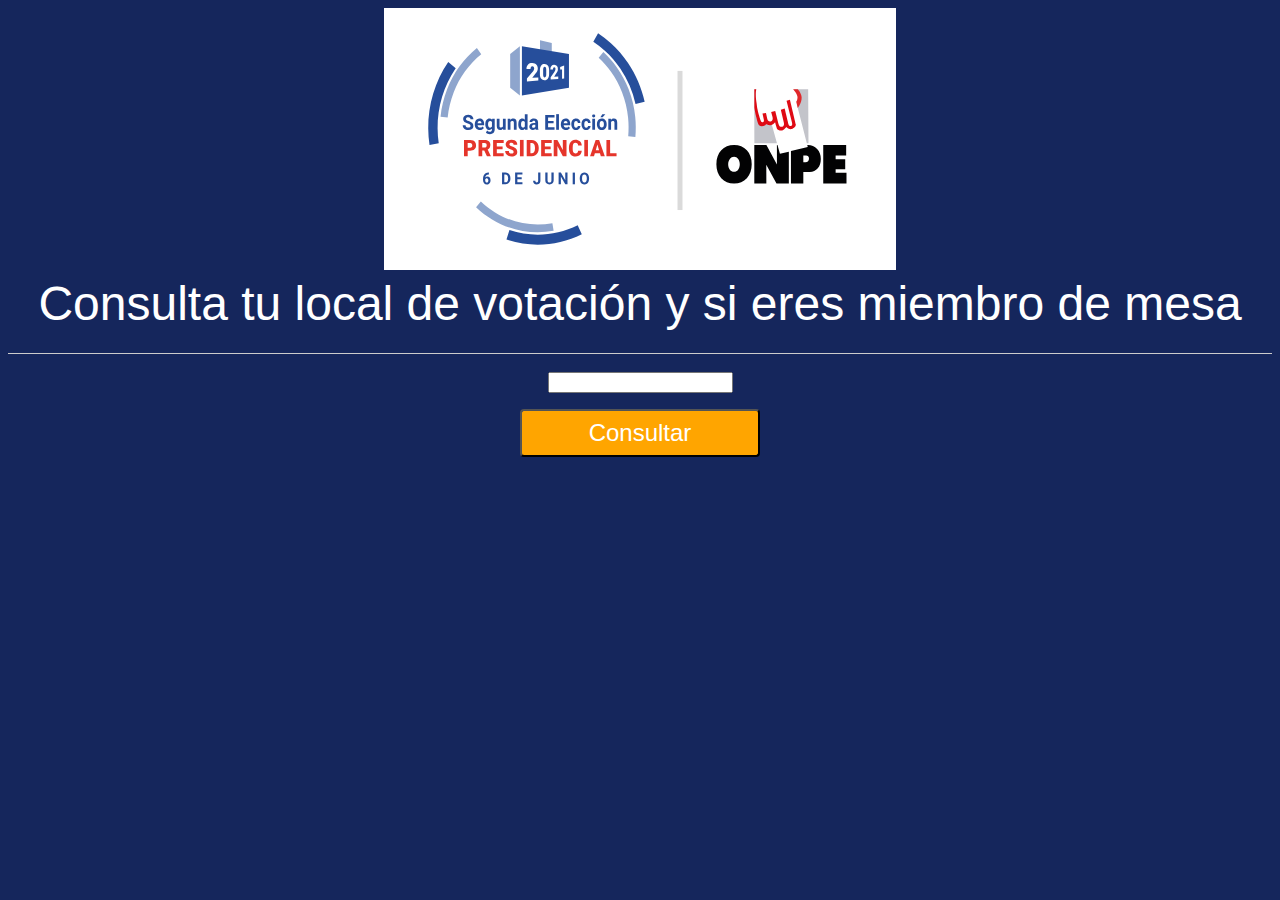
<file: index.html>
<!doctype html>
<html lang="es">

<head>
  <meta charset="UTF-8">
  <link rel="stylesheet" href="css/consulta.css">
  <link rel="stylesheet" href="css/common.css">
  <title>Consulta</title>
  <meta name="viewport" content="width=device-width, initial-scale=1">

</head>

<body>
  <header>
    <nav>
      <a id="displayText" onclick='toggle()' name="displayText">
        <img id="image_3395978" class="img_onpe" src="img/onpe2.svg"/>
        <div id="toggleText" style="display: none">Texto</div>
      </a>
    </nav>
  </header>
  <a class="titulo">Consulta tu local de votación y si eres miembro de mesa</a>
  <hr>
        <div class="row">
              <div class="col-12" mb-10>
                  <input type="text" class="dni_input" name="dni" id="dni">
              </div>
        </div>
        <div id="texto" class="error_message"></div>
        <div class="row">
              <div class="col-12" mb-10>
                  <button onclick="verificarDni()" type = "button" class="button" id="send">Consultar</button>
              </div>
        </div>
  </hr>

  <script src="js/consulta.js"></script>
</body>

</html>
</file>
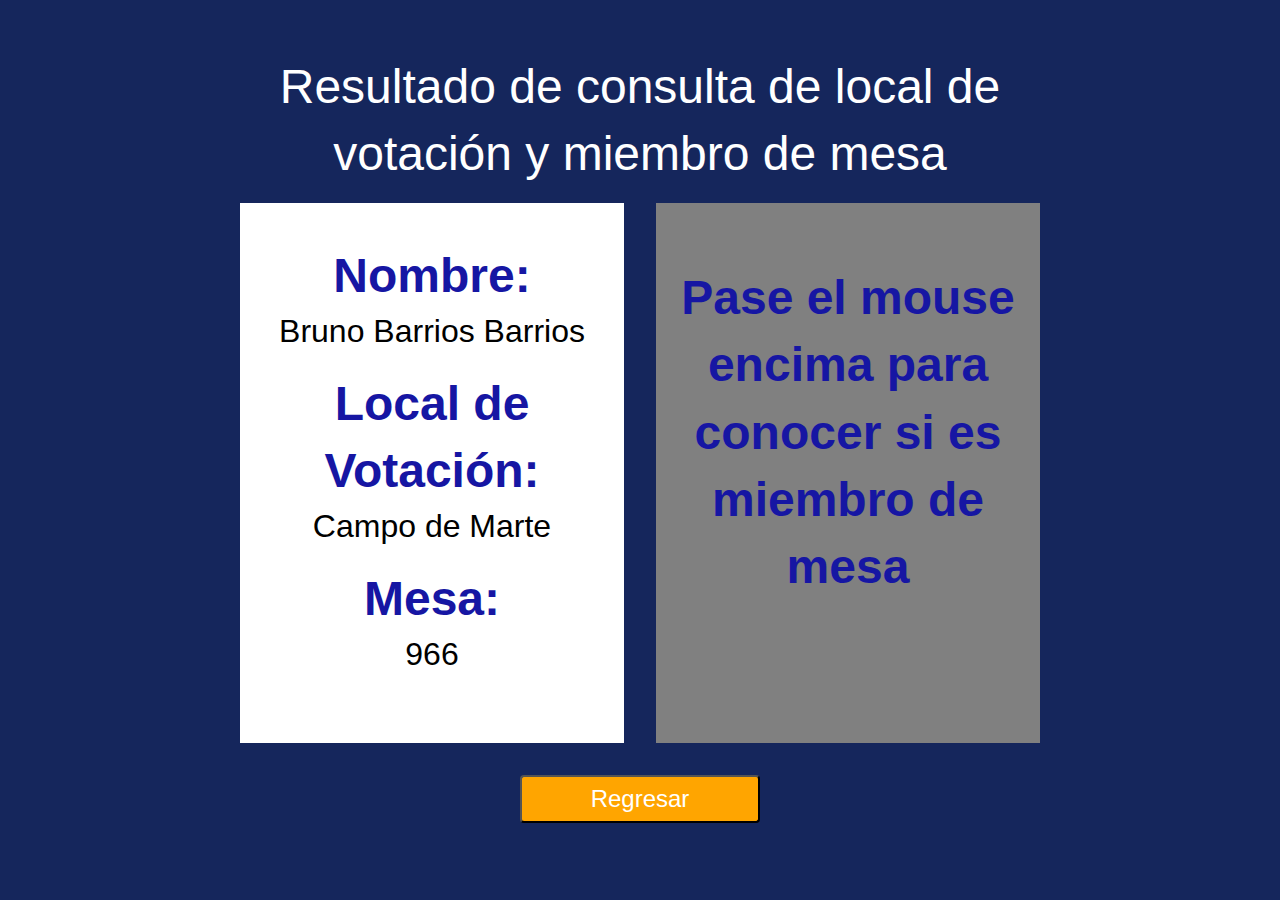
<file: resultado.html>
<!DOCTYPE html>
<html lang="es">

<head>
  <meta charset="utf-8">
  <link rel="stylesheet" href="css/resultado.css">
  <link rel="stylesheet" href="css/common.css">
  <title>Resultado</title>
  <meta name="viewport" content="width=device-width, initial-scale=1">
  <script src="https://code.jquery.com/jquery-3.3.1.min.js"></script>
  <script src="js/resultado.js"></script>
  <script>
    $(document).ready(function obtenerDatos(){
      $("#nombre").html(nombres[Math.floor(Math.random() * 10)] + ' '
        + apellidos[Math.floor(Math.random() * 10)] + ' '
        + apellidos[Math.floor(Math.random() * 10)])
      $("#localdevotacion").html(locales[Math.floor(Math.random() * 6)])
      $("#mesa").html(Math.floor(Math.random() *(999 - 100) + 100))
      $("#card2").hover(function ObtenerInfo(){
        document.getElementById("fondo").style.background="white";
        var random_boolean = Math.random() < 0.5;
        if(random_boolean){
          $("#textocambiar").html("<div class='card-title' style='text-align: center'>Usted no es miembro de mesa</div>");
          $("#cargotexto").hide();
          $("#cargo").hide();

        }else{
          $("#textocambiar").html("<div class='card-title' style='text-align: center'>Usted si es miembro de mesa</div>");
          $("#cargotexto").show();
          $("#cargo").show();
          $("#cargo").html(cargos[Math.floor(Math.random() * 6)]);
        }
      })
      $("#card2").mouseleave(function CambiarInfo(){
          document.getElementById("fondo").style.background="gray";
          $("#textocambiar").html("<div class='card-title' style='text-align: center'>Pase el mouse encima para conocer si es miembro de mesa</div>");
          $("#cargotexto").hide();
          $("#cargo").hide();
      })
    });
  </script>

</head>

<body>
<header>
  <nav>
  </nav>
</header>
<div class="container">
  <div class="titulo" style="text-align: center;padding-left: 200px;padding-right: 200px">Resultado de consulta de local de votación y miembro de mesa</div>
</div>
  <div class="container">
  <div class="col-xl-6">
      <div class="card">
        <br>
        <div class="card-title">
            Nombre:
        </div>
        <div class="card-text" id="nombre">
        </div>
        <div class="card-title">
          Local de Votación:
        </div>
        <div class="card-text" id="localdevotacion">
        </div>
        <div class="card-title">
          Mesa:
        </div>
        <div class="card-text" id="mesa">
        </div>
      </div>
  </div>
  <div class="col-xl-6" id="card2">
      <div class="card" style="background: gray;" id="fondo">
        <br><br>
        <div class="card-title" id="textocambiar">
          Pase el mouse encima para conocer si es miembro de mesa
        </div>
        <div class="card-text" style="display: none" id="cargotexto">
          Cargo:
        </div>
        <div class="card-text"  style="display: none" id="cargo">
        </div>
      </div>
  </div>
  </div>
<button onclick="redPagprinc()"class="button" type="button">Regresar</button>
</body>
</html>
</file>
<file: css/consulta.css>
.img_onpe {
  width: 30rem;
  padding: 1rem;
  display: block;
  margin-left: auto;
  margin-right: auto;
  background: white;
}

#dni_input {
  font-size: 2em;
  padding: 12px 20px;
  margin: 8px 0;
  box-sizing: border-box;
  border: 2px solid #ccc;
  border-radius: 4px;
  background-color: #f8f8f8;
}

.dni_input_error {
  border-color: red !important;
}

.error_message{
  color: red;
  margin: 0;
}
</file>
<file: css/common.css>
:root {
  font-family: sans-serif;
  color: black;
  font-size: 1em;
  line-height: 1.4;
  height: 100vh;
  width: 100vw;
  background: #15265c;
  text-align: center;
}

hr {
  display: block;
  height: 1px;
  border: 0;
  border-top: 1px solid #ccc;
  margin: 1em 0;
  padding: 0;
}

.titulo {
  color: white;
  font-size: 3em;
  margin-top: 5vh;
}

.button {
  padding: 0.5rem;
  width: 15rem;
  font-size: 1.5rem;
  margin: 1rem;
  background: orange;
  color: white;
  box-sizing: border-box;
  border-radius: 4px;
}
</file>
<file: css/resultado.css>
.container {
  display: flex;
  justify-content: center;
}

.card {
  width: 30vw;
  height: 60vh;
  background: white;
  margin: 1rem;
}

.card-not-hover {
  background: #afacac;
}

.card-data {
  margin-top: auto;
  margin-bottom: auto;
  padding: 1rem;
}

.card-title {
  font-size: 3rem;
  font-weight: bold;
  color: #1616a3;
  margin-top: 1rem;
}

.card-text {
  font-size: 2rem;
}
</file>
